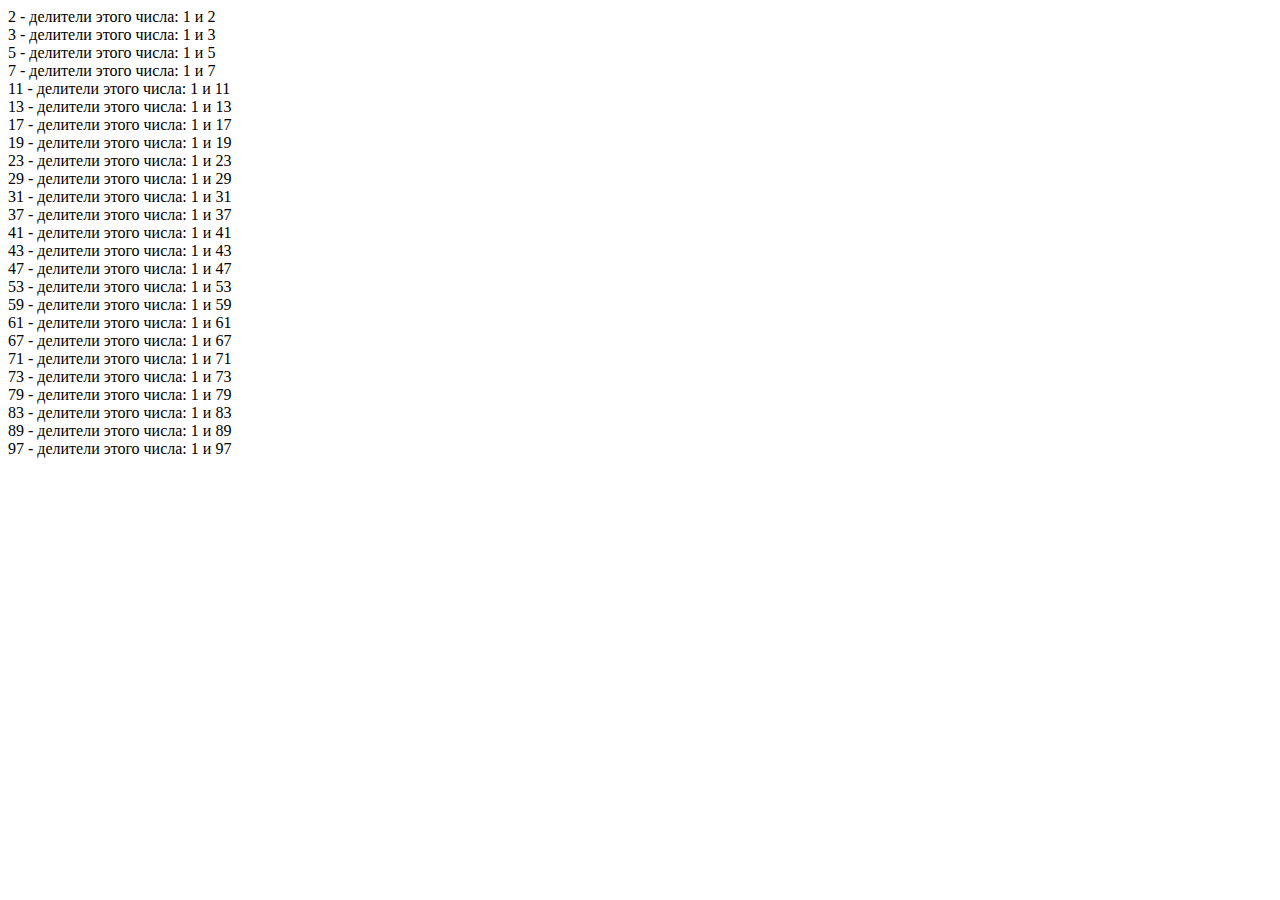
<file: bonus1/index.html>
<!DOCTYPE html>
<html lang="en">
<head>
  <meta charset="UTF-8">
  <meta name="viewport" content="width=device-width, initial-scale=1.0">
  <meta http-equiv="X-UA-Compatible" content="ie=edge">
  <title>Bonus1</title>
</head>
<body>
  <script src="script.js"></script>
</body>
</html>
</file>
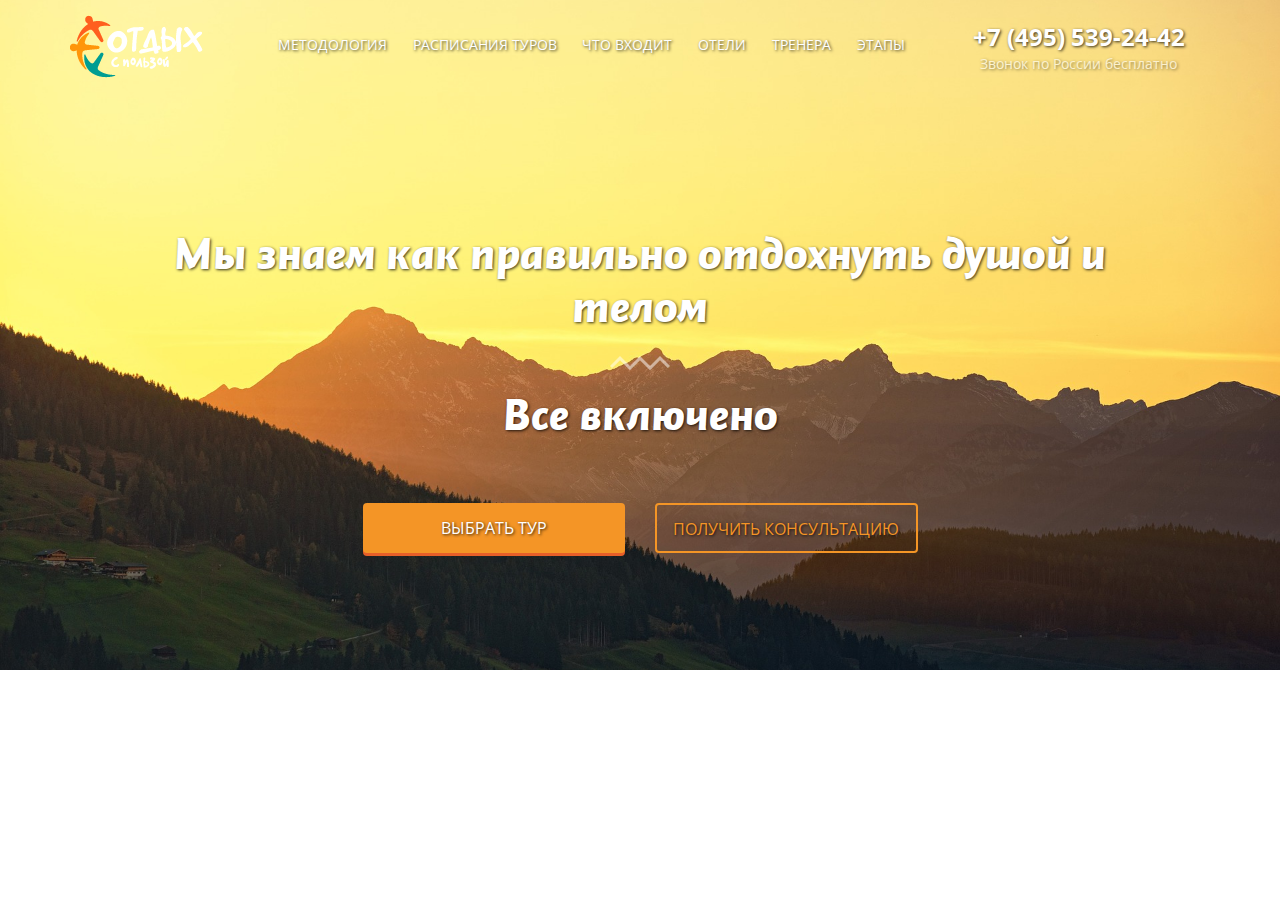
<file: lesson14/index.html>
<!DOCTYPE html>
<html lang="en">
<head>
	<meta charset="UTF-8">
  <meta charset="utf-8">
  <meta http-equiv="X-UA-Compatible" content="IE=edge">
  <meta name="viewport" content="width=device-width, initial-scale=1">
	<title>Tour</title>
</head>
<body>
	
	<!-- Modals -->
<div class="modal">      
        <button type="button" class="close" data-dismiss="modal" aria-label="Close"><span aria-hidden="true">&times;</span></button>
        <div class="modal_contact">
          <h3>Заполните форму и мы свяжемся с вами</h3>
          <div class="form">
              <form action="#" class="form-inline contactform_select">
                <div class="input-group">
                  <div class="input-group-addon"><i class="fa fa-user " aria-hidden="true"></i>
                  </div>
                  <input class="contactform_name form-control" type="text" placeholder="Ваше имя" required minlength="2" name="name">
                </div>            
                <div class="input-group">
                  <div class="input-group-addon contactform_phone"><i class="fa fa-phone" aria-hidden="true"></i></div>
                  <input class="contactform_phone form-control" type="text" placeholder="Телефон" required name="phone">
                </div>            
                <div class="input-group">
                  <div class="input-group-addon contactform_mail"><i class="fa fa-envelope" aria-hidden="true" ></i>
                  </div>
                  <input class="contactform_mail form-control" type="email" placeholder="E-mail"  required name="mail">
                </div>
                <textarea cols="30" rows="3" placeholder="Сообщение" name="message"></textarea>
                <div class="police center-block">
                    <div class="center-block text-center">
                      <input class="checkbox" type="checkbox" required>
                      <p class="text-center">Я согласен с политикой конфидециальности</p>
                    </div>
                </div>
                <button type="submit">отправить</button>
              </form>
          </div>
        </div>
</div>

<div class="thanks">
  <p>Спасибо за обращение!<br>Мы свяжемся с Вами в скором времени.</p>
  <button class="back">Вернуться на сайт</button>
</div>
<div class="overlay">
</div>
    <!-- content --> 
    <div class="main">
      <div class="main_mobmenu">
                  <i class="fa fa-bars main_mobmenu_triger " aria-hidden="true"></i>
      </div>
      <div class="main_mobmenu_field">
        <div class="main_mobmenu_field_list">
          <ul>
            <li><a href="#about">методология</a></li>
            <li><a href="#sheldure">расписания туров</a></li>
            <li><a href="#include">что входит</a></li>
          </ul>
        </div>
        <div class="main_mobmenu_field_list">
          <ul>
            <li><a href="#hotels">отели</a></li>
            <li><a href="#personal">тренера</a></li>
            <li><a href="#steps">этапы</a></li>
          </ul>
        </div>
      </div>

      <div class="container">
        <a id="up"></a>
        <div class="row">




          <div class="col-sm-2 col-sm-offset-0 col-xs-4 col-xs-offset-1 main_logo ">
            <img src="icons/main-logo.png" alt="logo">
          </div>
          <div class="col-sm-7 main_nav">
            <nav>
              <ul>
                <li><a href="#about">методология</a></li>
                <li><a href="#sheldure">расписания туров</a></li>
                <li><a href="#include">что входит</a></li>
                <li><a href="#hotels">отели</a></li>
                <li><a href="#personal">тренера</a></li>
                <li><a href="#steps">этапы</a></li>
              </ul>
            </nav>
          </div>
          <div class="col-sm-3 col-sm-offset-0 col-xs-5 col-xs-offset-2 main_tel text-center">
            <p class="main_tel_phone"><span>+7 (495) 539-24-42</span></p>
            <p class="main_tel_title">Звонок по России бесплатно</p>
          </div>
        </div>
        <h1 class="main_title text-center">Мы знаем как правильно отдохнуть душой и телом</h1>
        <img src="icons/wawe.png" class="main_wawe center-block" alt="wawe">
        <h2 class="text-center wow pulse" data-wow-duration="2s" data-wow-iteration="2">Все включено</h2>
        <div class="row">
          <div class="col-sm-offset-3 col-sm-3">
            <a href="#tour"><div class="main_btna text-center">выбрать тур</div></a>
          </div>
          <div class="col-sm-3">
            <div class="main_btn text-center contact" ><span>получить</span> консультацию</div>
          </div>
        </div>
          <div class="text-center main_down">
            <i class="fa fa-angle-down fa-3x" aria-hidden="true"></i>
          </div>
      </div>
    </div>

    <link rel="stylesheet" href="css/bootstrap.min.css">
    <link rel="stylesheet" href="css/animate.css">
    <link href="https://fonts.googleapis.com/css?family=Open+Sans:400,700&amp;subset=cyrillic" rel="stylesheet">
    <link rel="stylesheet" href="css/style.css">
    <script src="https://cdnjs.cloudflare.com/ajax/libs/jquery/3.3.1/jquery.min.js"></script>
    <script src="js/script.js"></script>
</body>
</html>
</file>
<file: lesson14/css/style.css>
@font-face{font-family:'Header';src:url('../fonts/Gcdymicrhvdxbhxnfbhpzcpighi.eot');src:url('../fonts/Gcdymicrhvdxbhxnfbhpzcpighi.eot?#iefix') format('embedded-opentype'),url('../fonts/Gcdymicrhvdxbhxnfbhpzcpighi.woff2') format('woff2'),url('../fonts/Gcdymicrhvdxbhxnfbhpzcpighi.woff') format('woff'),url('../fonts/Gcdymicrhvdxbhxnfbhpzcpighi.ttf') format('truetype'),url('../fonts/Gcdymicrhvdxbhxnfbhpzcpighi.svg#Gcdymicrhvdxbhxnfbhpzcpighi') format('svg');font-weight:normal;font-style:italic}body{font-family:'Open Sans',sans-serif}body h1,body h2{font-family:"Header"}.bold{font-weight:700}@-webkit-keyframes up{from{margin-top:5rem}33%{margin-top:3rem}66%{margin-top:8rem}to{margin-top:5rem}}@keyframes up{from{margin-top:5rem}33%{margin-top:3rem}66%{margin-top:8rem}to{margin-top:5rem}}html{font-size:10px}body{margin:0;padding:0}a{color:inherit;text-decoration:none}a:visited{text-decoration:none;color:inherit}a:hover{text-decoration:none;color:inherit}a:focus{text-decoration:none;color:inherit}a:active{text-decoration:none;color:inherit}.main{width:100%;height:67rem;background:url(../img/main-bg.jpg) center center no-repeat;background-size:cover;padding-top:1rem;text-shadow:1px 1px 3px rgba(0,0,0,0.8)}.main_mobmenu{display:none}.main_mobmenu_field{display:none}.main_logo{height:7rem;line-height:7rem}.main_nav{height:7rem;line-height:7rem}.main_nav nav>ul{list-style-type:none;display:-webkit-box;display:-webkit-flex;display:-ms-flexbox;display:flex;-webkit-justify-content:space-around;-ms-flex-pack:distribute;justify-content:space-around;-webkit-box-align:center;-webkit-align-items:center;-ms-flex-align:center;align-items:center;padding:0;margin:0}.main_nav nav>ul li{text-transform:uppercase;color:#fff;font-size:1.4rem}.main_nav nav>ul li a{padding:.5rem}.main_nav nav>ul li a:hover{background-color:#000;border-radius:5px}.main_tel_phone{font-weight:700;font-size:2.4rem;margin:0;padding-top:1rem;color:#fff}.main_tel_phone span{display:block}.main_tel_title{margin:0;color:#fff;opacity:.6}.main_title{margin-top:15rem;padding:0 5% 0 5%;color:#fff;font-size:4.8rem}.main_wawe{margin-top:2rem}.main h2{margin-top:2rem;padding:0 10% 0 10%;color:#fff;font-size:4.8rem}.main_btna{margin-top:5rem;width:100%;height:5rem;line-height:5rem;border-radius:4px;background-color:#f49526;text-transform:uppercase;font-size:1.6rem;color:#fff;cursor:pointer;box-shadow:0 3px 0 0 #e75f28}.main_btna:hover{box-shadow:0 0 5px #fff}.main_btn{margin-top:5rem;width:100%;height:5rem;line-height:4.9rem;border:2px solid #f49526;border-radius:4px;background-color:none;text-transform:uppercase;font-size:1.6rem;color:#f49526;cursor:pointer}.main_btn:hover{box-shadow:0 0 5px #f49526}.main_down{color:#fff}.main_down i{margin-top:5rem;opacity:.6;-webkit-animation:up 2s infinite linear;animation:up 2s infinite linear}.rest{padding-top:8rem;text-shadow:none}.rest_title_1,.rest_title_2,.rest_title_3{height:5rem;color:#f49526;font-size:4rem;line-height:4.9rem;font-family:"Header"}.rest_title_2 img{width:100%}.rest_mobile{display:none}.rest_descr{margin-top:5rem}.rest_descr p{font-size:3.2rem;color:#abb7b7;line-height:3.4rem}.rest_descr p span{font-size:1.6rem}.rest_result{margin-top:5rem}.rest_result_img{padding-top:1.2rem;float:left;height:15rem;width:10rem}.rest_result_list{padding-top:.8rem}.rest_result_list ul{list-style-image:url(../icons/oks.png);font-size:1.6rem}.rest_result_list ul li{line-height:2.4rem;font-weight:700}.rest_bg{margin-top:1rem;padding-top:2rem;background-color:#f5f5f5}.rest .blue{color:#1d9c91}.rest_prev{height:30rem;margin-top:6rem}.rest_prev_img{height:15rem;width:100%}.rest_prev_img_1{background:url(../img/preview_1.png) center center no-repeat}.rest_prev_img_2{background:url(../img/preview_2.png) center center no-repeat}.rest_prev_img_3{background:url(../img/preview_3.png) center center no-repeat}.rest_prev p{height:8rem;margin-top:3rem;font-size:1.6rem}.tour{padding-top:3rem}.tour h1{font-size:4.8rem;font-weight:700;text-align:center}.tour_big{height:50rem;margin-top:4rem;background:url(../img/points_1.jpg) center center no-repeat;background-size:cover}.tour_big_1{background:url(../img/points_6.jpg) center center no-repeat;background-size:cover}.tour_big_price{width:50%;height:8rem;float:left;position:absolute;bottom:0;padding-left:1rem;color:#fff}.tour_big_price h3{font-size:3rem;margin:0}.tour_big_price p{margin:0;font-size:3.2rem;font-weight:700}.tour_big_date{width:50%;height:8rem;right:3rem;position:absolute;bottom:0;padding-left:2rem;color:#fff;text-align:right;padding-top:1rem}.tour_big_date p{font-size:1.4rem}.tour_big_date_btn{width:11rem;height:3rem;border-radius:4px;background-color:#1d9c91;position:absolute;right:0;text-align:center;line-height:2.8rem;cursor:pointer;-webkit-transition:all .2s;transition:all .2s}.tour_big_date_btn:hover{-webkit-transform:scale(1.05);-ms-transform:scale(1.05);transform:scale(1.05)}.tour_small{height:100%;margin-top:4rem}.tour_small .smallr{right:1.5rem}.tour_small_item{width:100%;height:50%;position:relative}.tour_small_item_1{height:24rem;background:url(../img/points_2.jpg) no-repeat;background-size:cover}.tour_small_item_2{height:24rem;margin-top:2rem;background:url(../img/points_3.jpg) no-repeat;background-size:cover}.tour_small_item_3{height:24rem;background:url(../img/points_4.jpg) no-repeat;background-size:cover}.tour_small_item_4{height:24rem;margin-top:2rem;background:url(../img/points_5.jpg) no-repeat;background-size:cover}.tour_btns_sheldure{width:24rem;height:5rem;position:relative;margin:auto;margin-top:4rem;background-color:#f49526;border-radius:4px;text-transform:uppercase;font-size:1.5rem;text-align:center;padding-left:3rem;line-height:5rem;cursor:pointer}.tour_btns_sheldure:hover{box-shadow:0 0 15px #f49526}.tour_btns_sheldure i{position:absolute;left:2rem;top:1.3rem;font-size:2.8rem}.tour_btns_photo{width:24rem;height:5rem;position:relative;margin:auto;margin-top:2rem;margin-bottom:2rem;background-color:#1d9c91;border-radius:4px;text-transform:uppercase;font-size:1.5rem;text-align:center;padding-left:3rem;line-height:5rem;cursor:pointer}.tour_btns_photo:hover{box-shadow:0 0 15px #1d9c91}.tour_btns_photo i{position:absolute;left:5rem;top:1.3rem;font-size:2.8rem}.services{background-size:cover;height:100rem}.services h1{margin-top:30rem;font-weight:700;color:#fff;font-size:5rem;text-shadow:1px 1px 3px rgba(0,0,0,0.8)}.services_layout{width:100%;height:45rem;margin-top:5rem;background-color:rgba(0,0,0,0.7)}.services_layout ul{margin-top:7rem;font-size:2rem;list-style-type:none;color:#fff}.services_layout ul li{margin-bottom:.3rem;line-height:3rem}.services_layout ul i{color:#fae331;margin-right:.5rem}.hotels h1{margin-top:7rem;font-weight:700;font-size:4.5rem}.hotels_item{margin-top:10rem;margin-right:5rem;margin-left:5rem}.hotels_item img{width:37rem;height:30rem;margin:auto;box-shadow:4px 4px 8px rgba(0,0,0,0.5)}.hotels_item h3{font-weight:700}.hotels_item p{font-size:1.7rem}.hotels_item .highlight{color:#f49526;font-size:2rem;text-shadow:1px 1px 3px #f49526}.hotels .slick-slide{outline:none}.hotels .slick-slide:focus{outline:none}.hotels .prev{position:absolute;top:50%;z-index:49;width:4rem;height:4rem;border:0;border-radius:100%;left:0;-webkit-transform:translateY(-50%);-ms-transform:translateY(-50%);transform:translateY(-50%);background:#1d9c91;color:#fff;font-size:1rem;opacity:.6;box-shadow:2px 2px 5px rgba(0,0,0,0.5)}.hotels .prev:focus{outline:none}.hotels .next{position:absolute;top:50%;z-index:49;width:4rem;height:4rem;border:0;border-radius:100%;right:0;-webkit-transform:translateY(-50%);-ms-transform:translateY(-50%);transform:translateY(-50%);background:#1d9c91;color:#fff;font-size:1rem;opacity:.6;box-shadow:2px 2px 5px rgba(0,0,0,0.5)}.hotels .next:focus{outline:none}.result .slick-slide{outline:none}.result .slick-slide:focus{outline:none}.result h1{margin-top:10rem;font-size:4rem;font-weight:700}.result h3{font-size:1.6rem}.result_item{margin-top:5rem}.result_item_img img{margin:0 auto;height:30rem}.result_item_polygon{height:16rem;width:28rem;background:url(../icons/Polygon.png) center center no-repeat;background-size:100%}.result_item_polygon p{margin-top:0;text-align:center;padding:5rem 2rem 0 3.5rem}.result_item_polygon_name{font-size:2rem;margin:0;margin-top:1rem;font-weight:700}.result_item_polygon_pos{font-size:2rem;margin:0;margin-top:1rem;color:#1d9c91;font-weight:700}.result_item_descr{margin-top:4rem}.result_nav{margin-top:1rem}.result_nav_item{width:70%;margin:auto;display:-webkit-box;display:-webkit-flex;display:-ms-flexbox;display:flex;-webkit-justify-content:space-around;-ms-flex-pack:distribute;justify-content:space-around}.result_nav_item img{width:9rem;height:9rem;border-radius:100%;border:1px solid #1d9c91;margin-right:1rem;cursor:pointer}.steps{background-color:#f5f5f5;padding-bottom:7rem}.steps h1{margin-top:7rem;font-size:4rem;font-weight:700}.steps h3{font-size:1.6rem}.steps p{font-size:1.6rem;text-transform:uppercase;margin-top:1rem}.steps_item{margin-top:5rem}.healthytour{height:70rem;background:url(../img/mountains2_bg.jpg) center center no-repeat;background-size:cover}.healthytour h1{margin-top:5rem;font-size:4rem;font-weight:700}.healthytour p{margin-top:3rem}.contactform h1{margin-top:4rem;margin-bottom:4rem;font-size:4rem;font-weight:700}.contactform .form{width:100%}.contactform i{font-size:2rem}.contactform textarea{width:100%;border:none;box-shadow:none;background-color:rgba(0,0,0,0.08);border-radius:4px;font-size:1.6rem;padding:1rem 2rem 1rem 2rem}.contactform textarea:focus{border:none;box-shadow:none;outline:none}.contactform_police{padding:2rem 3rem 2rem 3rem}.contactform_police .checkbox{width:1.8rem;height:1.8rem;margin-right:.5rem;margin-top:-0.3rem;display:inline}.contactform_police .checkbox:focus{border:none;box-shadow:none;outline:none}.contactform_police p{display:inline;font-size:1.2rem;font-weight:700}.contactform button{width:100%;height:3.8rem;background-color:#f49526;border:none;border-radius:4px;text-transform:uppercase;font-size:1.8rem}.contactform button:hover{box-shadow:0 0 10px #f49526}.contactform button:focus{border:none;box-shadow:none;outline:none}.form-inline .form-control{width:100%;height:3.8rem;display:block;margin-bottom:0;border:none;box-shadow:none;background-color:rgba(0,0,0,0.08);font-size:1.6rem}.form-inline .input-group{width:100%;margin-bottom:2rem}.form-inline .input-group .input-group-addon{width:13%;border:none;box-shadow:none;background-color:rgba(0,0,0,0.2)}.form-inline .select{background-color:rgba(29,156,145,0.8);color:#fff}option{height:5rem}.footer{padding-top:3rem;padding-bottom:2rem;background-color:#363636}.footer p{color:#fff}.footer .flex{display:-webkit-box;display:-webkit-flex;display:-ms-flexbox;display:flex;-webkit-justify-content:space-around;-ms-flex-pack:distribute;justify-content:space-around}.footer_social{display:inline-block;margin-top:1.8rem}.footer_rights{margin-top:3rem}.footer_rights a{color:#f49526}.upbtn{position:fixed;width:7rem;height:100vh;z-index:49;bottom:0;display:none}.upbtn a{display:block;height:100vh}.upbtn a .fa{font-size:5rem;margin-top:90vh;display:block;margin-left:2rem;color:#f49526}.upbtn:hover{background-color:rgba(0,0,0,0.2)}.modal{display:none;position:fixed;margin:5rem 30% 0 30%;width:40%;padding-bottom:3rem;z-index:100;box-shadow:0 0 15px #f49526;border-radius:10px;border:1px solid #f49526;background-color:#fff}.modal_contact{width:80%;margin:auto;margin-top:3rem}.modal_contact h3{text-align:center;margin-bottom:4rem;line-height:3rem}.modal_contact .form-inline .form-control{width:100%;height:3.8rem;display:block;margin-bottom:0;border:none;box-shadow:none;background-color:rgba(0,0,0,0.08);font-size:1.6rem}.modal_contact .form-inline .input-group{width:100%;margin-bottom:1rem}.modal_contact .form-inline .input-group .input-group-addon{width:13%;border:none;box-shadow:none;background-color:rgba(0,0,0,0.2)}.modal_contact .form-inline .select{background-color:rgba(29,156,145,0.8);color:#fff}.modal_contact button{width:100%;height:3.8rem;background-color:#f49526;border:none;border-radius:4px;text-transform:uppercase;font-size:1.8rem}.modal_contact button:hover{box-shadow:0 0 10px #f49526}.modal_contact button:focus{outline:none}.modal_contact textarea{width:100%;border:none;box-shadow:none;background-color:rgba(0,0,0,0.08);border-radius:4px;font-size:1.6rem;padding:1rem 2rem 1rem 2rem}.modal_contact textarea:focus{border:none;box-shadow:none;outline:none}.modal_contact .police{padding:1rem 3rem 1rem 3rem}.modal_contact .police .checkbox{width:1.8rem;height:1.8rem;margin-right:.5rem;margin-top:-0.3rem;display:inline}.modal_contact .police .checkbox:focus{border:none;box-shadow:none;outline:none}.modal_contact .police p{display:inline;font-size:1.2rem;font-weight:700}.thanks{display:none;position:fixed;width:30%;background-color:#fff;margin:5rem 35% 0 35%;z-index:100;padding:3rem 3rem 2rem 3rem;box-shadow:0 0 15px #f49526;border-radius:10px;border:1px solid #f49526}.thanks p{text-align:center;font-size:2rem;font-weight:700}.thanks button{width:60%;height:3.8rem;margin:.5rem 20% 0 20%;background-color:#f49526;border:none;border-radius:4px;text-transform:uppercase;font-size:1.55rem;font-weight:700}.thanks button:hover{box-shadow:0 0 10px #f49526}.thanks button:focus{outline:none}.overlay{display:none;width:100%;height:100%;position:fixed;z-index:50;background-color:rgba(0,0,0,0.7)}.close{margin-right:1rem;margin-top:.2rem;color:#000;opacity:1;font-size:3rem}.close:focus{outline:none}@media (max-width:1199px){.main{height:60rem}.main_nav nav>ul>li{font-size:1.2rem}.main_title{margin-top:9rem;font-size:3.5rem}.main h2{font-size:3.5rem}.main_btn{font-size:1.2rem}.rest{padding-top:5rem}.rest_title_1,.rest_title_2,.rest_title_3{font-size:3.2rem}.rest_descr{margin-top:3rem}.rest_descr p{font-size:2.5rem;color:#abb7b7;line-height:3.4rem}.rest_descr p span{font-size:1.3rem}.rest_result{margin-top:3rem}.rest_result_img{height:20rem}.tour h1{font-size:3.5rem}.services h1{font-size:3.5rem}.hotels h1{font-size:3.5rem}.hotels_item{margin-top:7rem}.hotels_item img{width:27rem;height:22rem}.hotels h3{height:4rem}.hotels .next{-webkit-transform:translateY(-100%);-ms-transform:translateY(-100%);transform:translateY(-100%)}.hotels .prev{-webkit-transform:translateY(-100%);-ms-transform:translateY(-100%);transform:translateY(-100%)}.contactform h1{font-size:3.5rem}.contactform_police{padding:1rem 2rem 1rem 2rem}.contactform_police p{font-size:1rem}.healthytour{height:60rem}.healthytour h1{font-size:3.5rem}.healthytour p{font-size:1.4rem}.footer{padding-top:2rem}.footer_social img{margin-top:2rem}.footer_rights{margin-top:5rem}.thanks p{font-size:1.6rem}.thanks button{font-size:1.2rem;margin-top:2rem}}@media (max-width:991px){.main{height:55rem}.main_logo img{height:5rem}.main_nav nav>ul>li{font-size:.9rem}.main_tel_phone{font-size:1.6rem}.main_tel_title{font-size:1.3rem}.main_title{margin-top:7rem;font-size:3.2rem}.main h2{font-size:3.2rem}.main_btn{font-size:1rem;height:4rem;line-height:3.9rem}.main_btna{font-size:1.5rem;height:4rem;line-height:3.9rem}.rest{padding-top:5rem}.rest_title_1,.rest_title_2,.rest_title_3{font-size:2.3rem}.rest_descr{margin-top:2rem}.rest_descr p{font-size:2rem;color:#abb7b7;line-height:3.4rem}.rest_descr p span{font-size:1.3rem}.rest_result{margin-top:2rem}.rest_result_img{height:22rem;width:9rem}.rest_result_list ul>li{font-size:1.4rem}.rest_prev p{font-size:1.4rem}.tour h1{font-size:3.2rem}.tour_big_price{line-height:4rem;padding-top:1rem}.tour_big_price h3{font-size:2.5rem}.tour_big_price p{font-size:2rem}.services h1{margin-top:25rem;font-size:3.2rem}.services_layout ul{font-size:1.6rem;margin-top:4rem}.hotels h1{font-size:3.2rem}.hotels_item{margin-top:7rem}.hotels_item img{width:100%;height:18rem}.hotels h3{height:4rem;font-size:2rem}.hotels .next{-webkit-transform:translateY(-150%);-ms-transform:translateY(-150%);transform:translateY(-150%);right:2rem}.hotels .prev{-webkit-transform:translateY(-150%);-ms-transform:translateY(-150%);transform:translateY(-150%);left:2rem}.result h1{font-size:3.2rem}.result_item_img{height:24rem}.result_item_img img{width:100%;height:25rem}.result_item_polygon{height:14rem;width:20rem}.result_item_polygon p{margin-top:0;padding:3.5rem 2rem 0 3.5rem;font-size:1.2rem}.result_item_polygon_name{font-size:1.4rem}.result_item_polygon_pos{font-size:1.4rem}.result_item_descr{margin-top:4rem}.result_nav{margin-top:1rem}.result_nav_item img{width:9rem;height:8rem}.steps p{margin-top:2rem}.contactform h1{font-size:3.2rem}.contactform_police{padding:1rem 2rem 1rem 2rem}.contactform_police p{font-size:1rem}.healthytour{height:60rem}.healthytour h1{font-size:3.5rem}.healthytour p{font-size:1.3rem}.footer{padding-top:2rem;padding-bottom:2rem;background-color:#363636}.footer p{color:#fff;font-size:1rem}.footer .flex{display:-webkit-box;display:-webkit-flex;display:-ms-flexbox;display:flex;-webkit-justify-content:space-around;-ms-flex-pack:distribute;justify-content:space-around}.footer_social{display:inline-block}.footer_social a img{margin-top:0;width:3.5rem;height:3.5rem}.footer_rights{margin-top:3rem;text-align:right}.footer_rights a{color:#f49526}.thanks{padding:3rem 1rem 3rem 1rem;width:40%;margin-right:30%;margin-left:30%}.thanks p{font-size:1.6rem}.thanks button{font-size:1.2rem;margin-top:2rem}}@media (max-width:768px){.main{height:55rem;padding-top:3rem}.main_mobmenu{display:block;position:fixed;top:0;height:3rem;width:100%;z-index:999;background-color:rgba(244,149,38,0.9)}.main_mobmenu_triger{text-align:center;text-shadow:1px 1px 3px rgba(0,0,0,0.1);font-size:2rem;width:100%;margin:0 auto;margin-top:.6rem}.main_mobmenu_field{display:block;position:fixed;width:100%;height:15rem;background-color:rgba(244,149,38,0.9);margin-bottom:-3rem;padding-top:2rem;z-index:999;-webkit-transition:.7s;transition:.7s;-webkit-transform:translateY(-20rem);-ms-transform:translateY(-20rem);transform:translateY(-20rem)}.main_mobmenu_field ul{padding-left:2.5rem;text-align:center}.main_mobmenu_field_active{-webkit-transform:translateY(0);-ms-transform:translateY(0);transform:translateY(0)}.main_mobmenu_field_list{float:left;width:50%;text-align:center;color:;text-shadow:1px 1px 3px rgba(0,0,0,0.1);font-size:1.8rem;text-transform:uppercase}.main_mobmenu_field_list ul{list-style-type:none}.main_mobmenu_field_list ul li{margin-bottom:.5rem;font-weight:700}.main_nav{display:none}.main_title{margin-top:7rem;font-size:2.5rem}.main h2{font-size:3rem}.main_btn{width:50%;margin:5rem 25% 5rem 25%;margin-top:2rem}.main_btna{width:50%;margin:5rem 25% 5rem 25%;margin-bottom:0}.main_down{display:none}.rest{padding-top:5rem}.rest_title_1,.rest_title_2,.rest_title_3{font-size:1.9rem;line-height:2rem}.rest_title_2 img{width:120%}.rest_descr{margin-top:2rem;display:none}.rest_mobile{display:block;margin-top:2rem}.rest_mobile ul{padding-top:1rem;list-style-type:circle;padding-left:0}.rest_mobile ul li{font-weight:700;color:rgba(0,0,0,0.6)}.rest_result{margin-top:2rem}.rest_result_img{display:none}.rest_result_list ul{padding-left:0}.rest_prev{margin-top:0;padding-top:5rem}.tour h1{font-size:2.5rem}.services h1{margin-top:5rem;font-size:3.2rem}.services_layout{height:70rem;padding-top:.5rem}.services_layout ul{font-size:1.3rem;margin-top:4rem}.hotels h1{font-size:2.5rem;margin-top:11rem}.hotels_item{margin-top:7rem}.hotels_item img{width:100%;height:18rem}.hotels h3{height:4rem;font-size:2rem}.hotels .next{-webkit-transform:translateY(-150%);-ms-transform:translateY(-150%);transform:translateY(-150%);right:2rem}.hotels .prev{-webkit-transform:translateY(-150%);-ms-transform:translateY(-150%);transform:translateY(-150%);left:2rem}.hotels .slick-dots{margin-bottom:0}.hotels .slick-dots li button:before{font-size:5rem}.result h1{font-size:3.2rem;margin-top:5rem}.result_item_img{height:24rem}.result_item_img img{width:22rem;height:22rem}.result_item_polygon{height:15rem;width:13rem;background:none}.result_item_polygon p{margin-top:0;font-size:1.2rem;text-align:left;padding:0;padding-top:3rem}.result_item_polygon_name{font-size:1.4rem;margin-top:0}.result_item_polygon_pos{font-size:1.4rem}.result_item_descr{margin-top:4rem}.result_nav{display:none}.result .slick-dots{margin-bottom:0}.result .slick-dots li button:before{font-size:5rem}.steps p{margin-top:2rem}.contactform h1{font-size:3.2rem}.contactform_police{padding:1rem 2rem 1rem 2rem}.contactform_police .checkbox{top:.5rem}.contactform_police p{font-size:1rem}.footer .flex{padding-left:2.2rem}.footer p{color:#fff;font-size:.8rem}.footer_social a img{margin-top:0;margin-right:1rem;width:3rem;height:3rem}.modal{width:80%;margin:4rem 10% 0 10%}.modal .police .checkbox{top:.5rem}.thanks{padding:3rem 1rem 3rem 1rem;width:50%;margin-right:25%;margin-left:25%}.thanks p{font-size:1.4rem}.upbtn{width:4rem}.upbtn a .fa{font-size:3rem;margin-left:1rem}}@media (max-width:425px){.main_tel_phone{font-size:1.1rem}.main_tel_title{font-size:1.2rem;line-height:1.4rem;margin-top:.3rem}.main_title{font-size:2rem;margin-top:5rem;line-height:2.3rem}.main_btn{font-size:.9rem}.rest_title_1,.rest_title_2,.rest_title_3{font-size:1.9rem;text-align:left;line-height:2.4rem}.rest_title_2{width:25%;padding-top:1rem}.rest_mobile{font-size:1.2rem}.rest_result_list ul li{font-size:1.05rem;line-height:1.8rem}.tour h1{font-size:1.9rem;margin-top:7rem;margin-bottom:0}.services h1{font-size:2rem}.services_layout{padding-top:.1rem}.services_layout ul{padding-left:.5rem;text-align:center}.services_layout ul li{font-size:1.3rem;line-height:2.5rem}.hotels h1{font-size:2.3rem;margin-top:6rem}.result h1{font-size:2.3rem}.result_item img{height:15rem;width:15rem;margin-left:-2rem}.result_item_polygon{height:7rem;margin-left:-2rem}.result_item_polygon p{padding-top:0}.result_item_polygon_name{margin-top:1rem;margin-left:-2rem}.result_item_polygon_pos{margin-left:-2rem}.result_item_descr{margin-top:-1rem;font-size:1.2rem}.healthytour{height:70rem}.healthytour p{font-size:1.3rem}.footer p{font-size:.6rem}.footer_rights{margin-top:2rem}.footer_social a img{margin-top:0;width:2rem;height:2rem}.modal{width:80%;margin:4rem 10% 0 10%}.modal h3{font-size:1.7rem;text-align:center;margin-bottom:2rem}.modal_contact .form-inline .form-control{font-size:1.4rem}.modal_contact textarea{font-size:1.4rem}.modal .police{padding:1rem 0 2rem 0}.modal .police .checkbox{top:.5rem}.thanks{padding:2rem .6rem 3rem .6rem;width:60%;margin-right:20%;margin-left:20%}.thanks p{font-size:1.2rem}.thanks button{font-size:1.1rem;margin-top:1.7rem}.upbtn{width:4rem}.upbtn a .fa{font-size:3rem;margin-left:1rem}}
</file>
